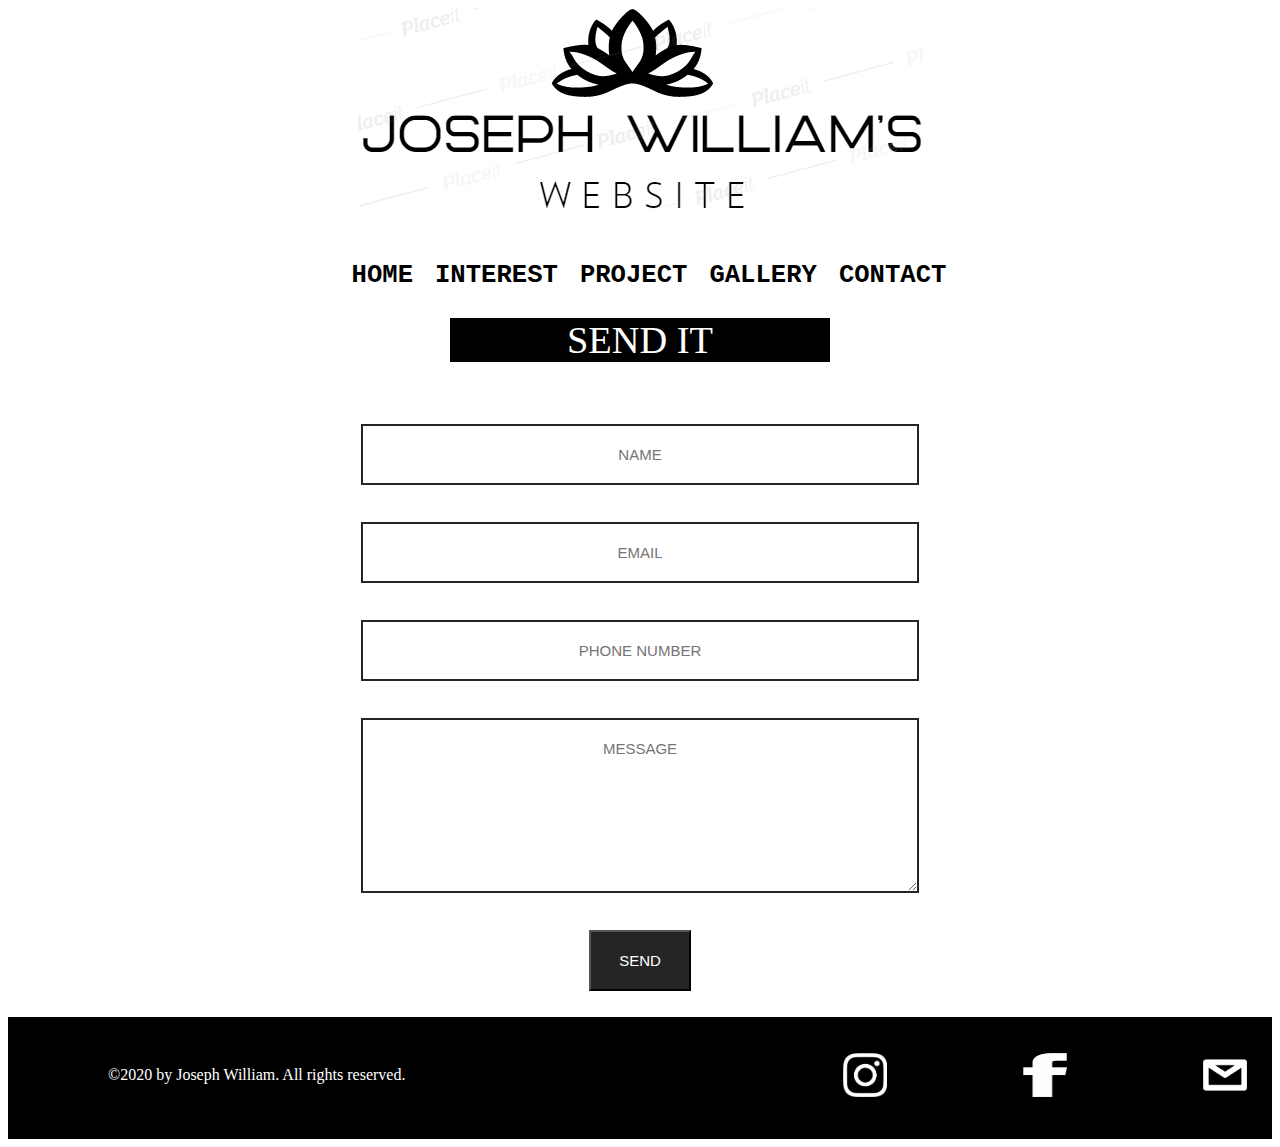
<file: contact.html>
<html>

<head>
    <link type="text/css" rel="stylesheet" href="contact.css" />
</head>

<body>
    <div class="responsive" id="header">
        <div id="logo"><img src="logoku.png"></div>
        <div id="nav">
            <a href="index.html">HOME</a>
            <a href="myinter.html">INTEREST</a>
            <a href="pro.html">PROJECT</a>
            <a href="gallery.html">GALLERY</a>
            <a href="contact.html">CONTACT</a>
        </div>
    </div>
    <div id="conword">
        <p>SEND IT</p>
    </div>
    <div id="contactform">
        <form action="/action_page.php">
            <input type="text" name="fname" id="fname" placeholder="Name">
            <input type="text" name="email" id="email" placeholder="Email">
            <input type="text" name="phone" id="phone" placeholder="Phone Number">
            <textarea name="message" id="message" placeholder="message"></textarea>
            <button type="send" id="send" value="Send">SEND</button>
        </form>
    </div>
    <div id="footer">
        <div>
            <p>©2020 by Joseph William. All rights reserved.</p>
            <a href="mailto:jwilliam@student.ciputra.ac.id"><img src="logo2.png"></a>
            <a href="https://www.facebook.com/people/Joseph-William-Santoso/100010709413185"><img src="logo3.png"></a>
            <a href="https://www.instagram.com/josephwilliam_10/"><img src="logo1.png"></a>
        </div>
    </div>
</body>

</html>
</file>
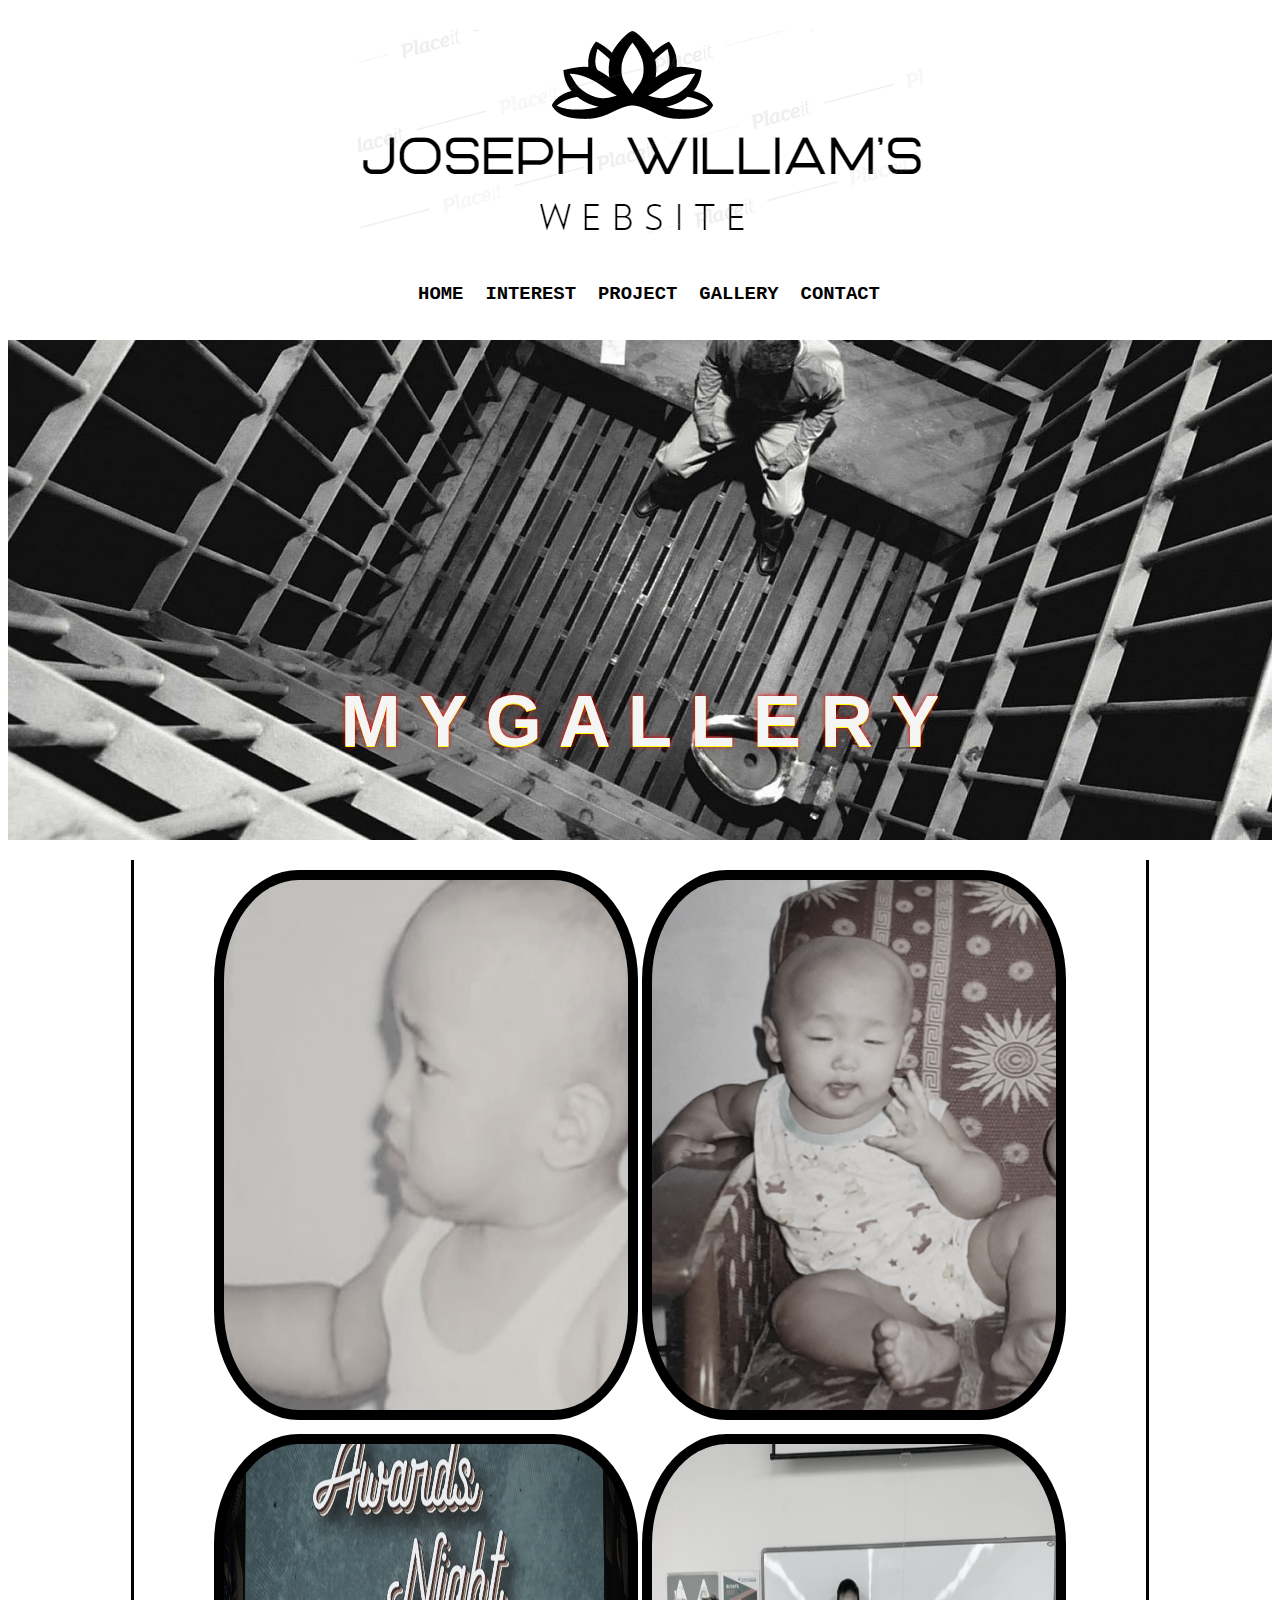
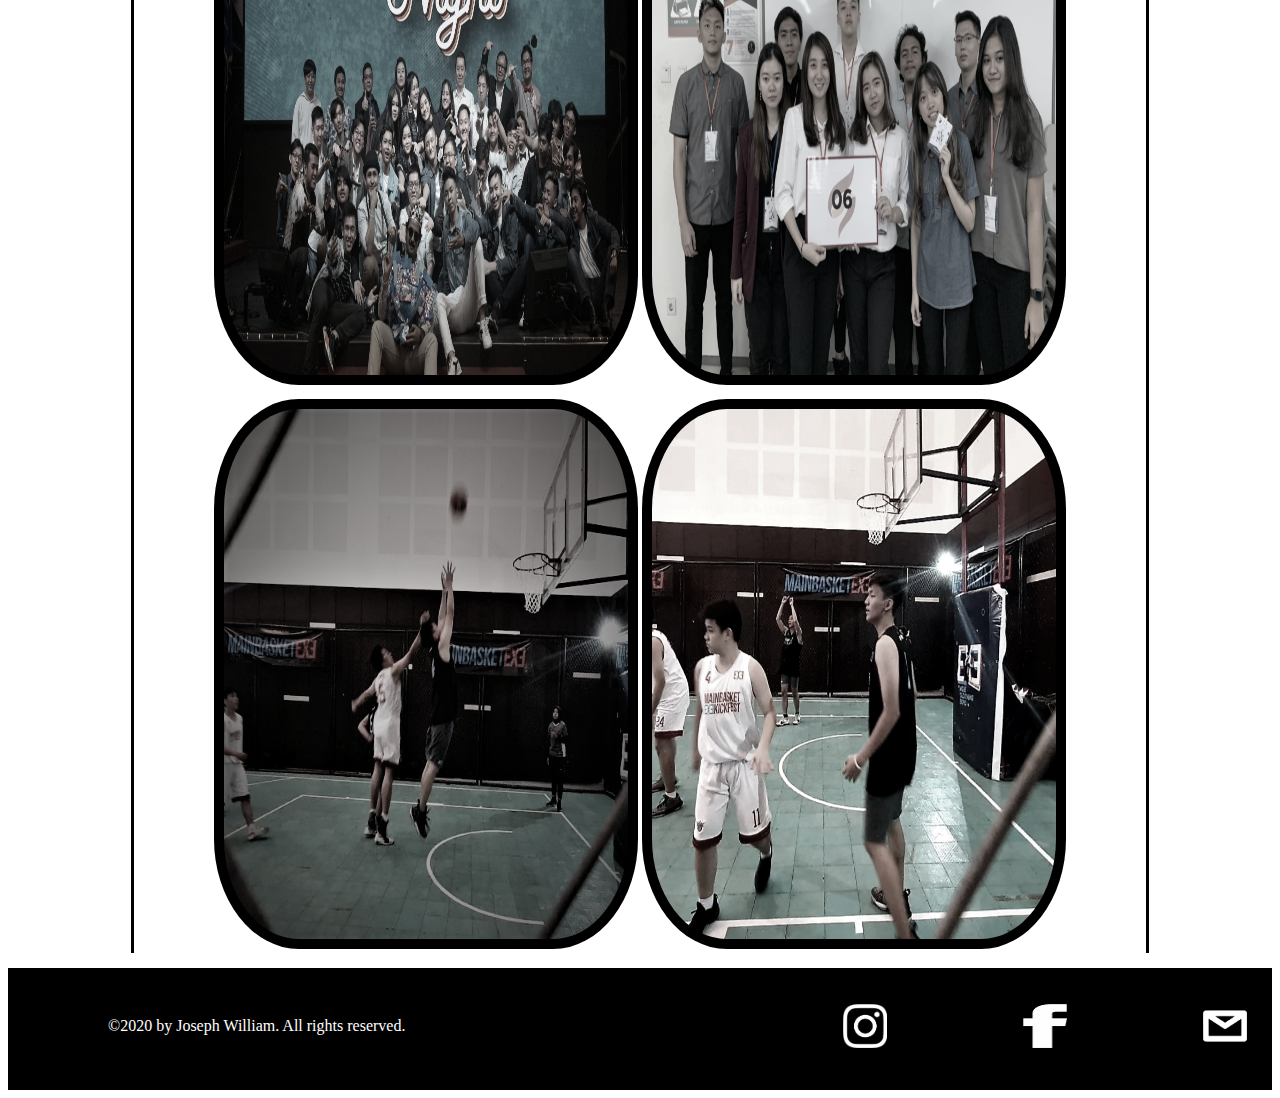
<file: gallery.html>
<html>

<head>
    <link type="text/css" rel="stylesheet" href="gallery.css" />
</head>

<body>
    <div id="header">
        <div id="logo"><img src="logoku.png"></div>
        <div id="nav">
            <a href="index.html">HOME</a>
            <a href="myinter.html">INTEREST</a>
            <a href="pro.html">PROJECT</a>
            <a href="gallery.html">GALLERY</a>
            <a href="contact.html">CONTACT</a>
        </div>
    </div>
    <div id="parallax4">
        <div id="open">
            <h4>M Y G A L L E R Y</h4>
        </div>
    </div>
    <div id="photo">
        <img src="gm4.jpg" id="2">
        <img src="gm7.jpg" id="2">
        <img src="gm5.jpg" id="2">
        <img src="gm6.jpg" id="2">
        <img src="gm8.jpg" id="2">
        <img src="oop.jpg" id="2">
    </div>
    <div id="footer">
        <div>
            <p>©2020 by Joseph William. All rights reserved.</p>
            <a href="mailto:jwilliam@student.ciputra.ac.id"><img src="logo2.png"></a>
            <a href="https://www.facebook.com/people/Joseph-William-Santoso/100010709413185"><img src="logo3.png"></a>
            <a href="https://www.instagram.com/josephwilliam_10/"><img src="logo1.png"></a>
        </div>
    </div>
</body>

</html>
</file>
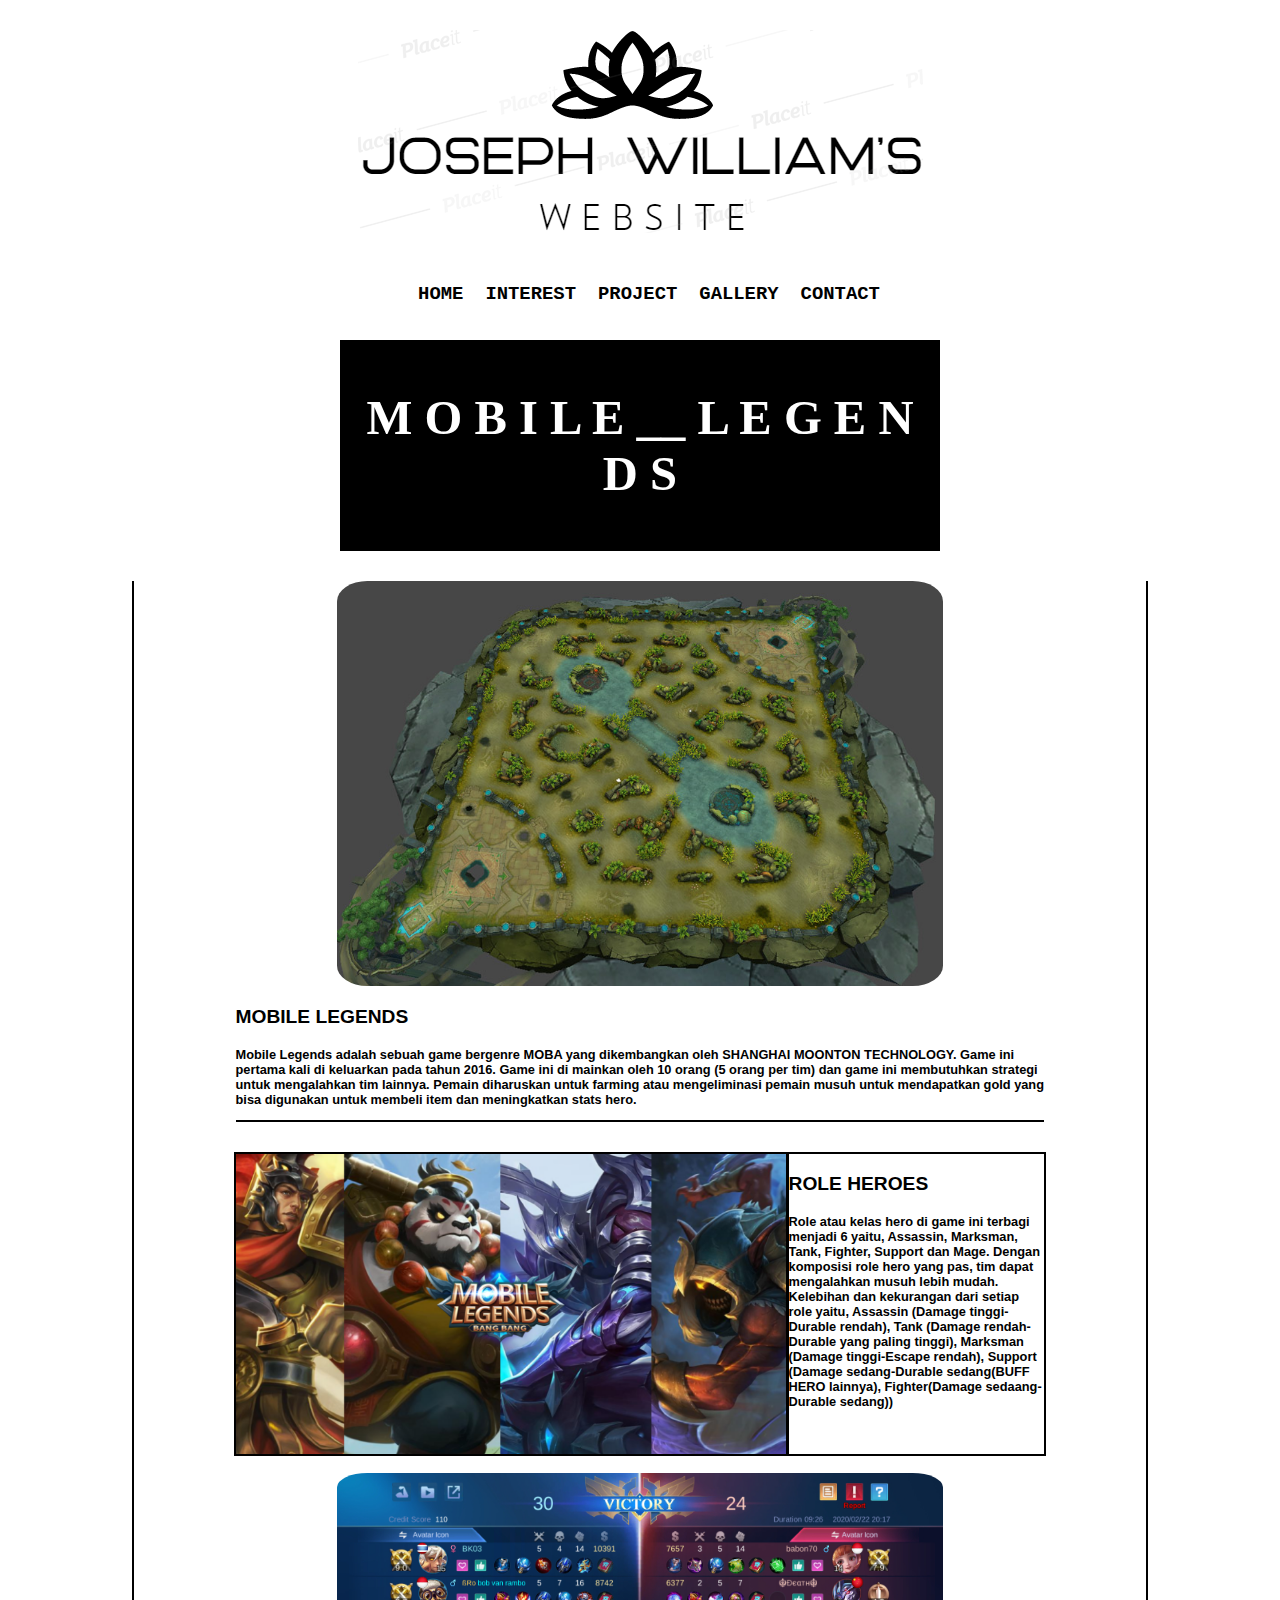
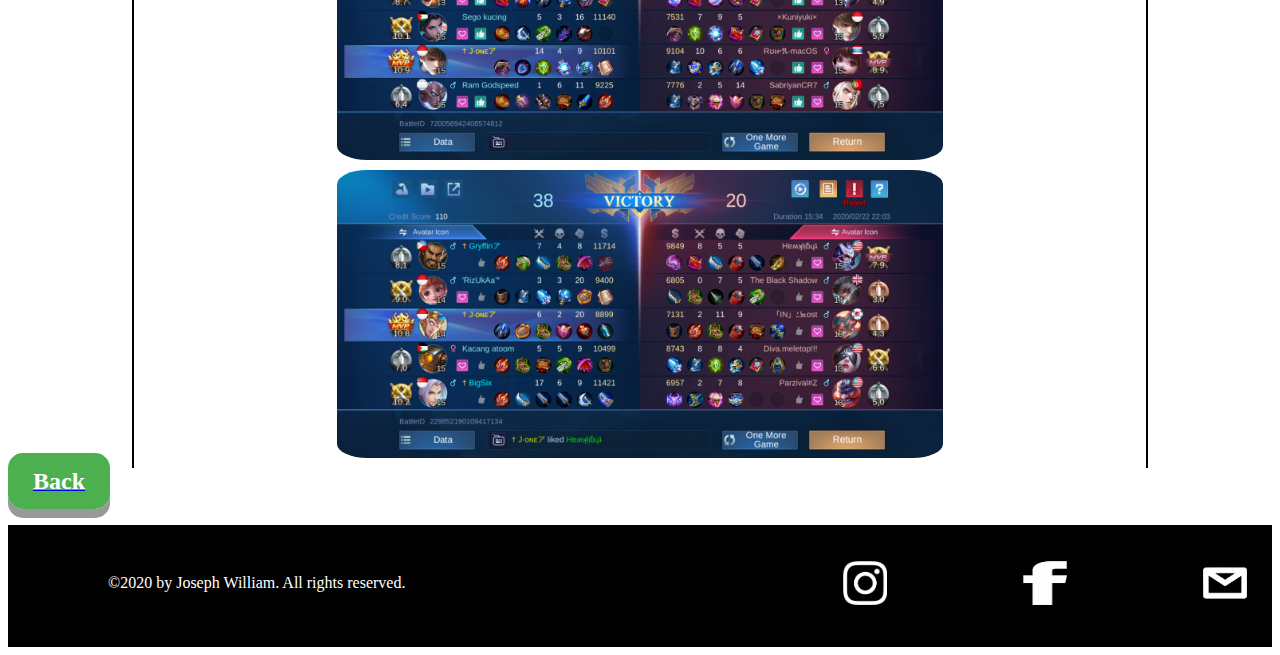
<file: ml.html>
<html>

<head>
    <link type="text/css" rel="stylesheet" href="inter.css" />
</head>

<body>
    <div id="header">
        <div id="logo"><img src="logoku.png"></div>
        <div id="nav">
            <a href="index.html">HOME</a>
            <a href="myinter.html">INTEREST</a>
            <a href="pro.html">PROJECT</a>
            <a href="gallery.html">GALLERY</a>
            <a href="contact.html">CONTACT</a>
        </div>
    </div>
    <div id="headm">
        <h3>M O B I L E __ L E G E N D S</h3>
    </div>
    <div id="ml1">
        <img src="ar.jpg">
        <div id="teks">
            <p>MOBILE LEGENDS</p>
            <p id="tx">Mobile Legends adalah sebuah game bergenre MOBA yang dikembangkan oleh SHANGHAI MOONTON
            TECHNOLOGY. Game
            ini pertama kali di keluarkan pada tahun 2016. Game ini di mainkan oleh 10 orang (5 orang per tim) dan
            game ini membutuhkan strategi untuk mengalahkan tim lainnya. Pemain diharuskan untuk farming atau
            mengeliminasi pemain musuh untuk mendapatkan gold yang bisa digunakan untuk membeli item dan
            meningkatkan stats hero.</p>
        </div>
        <div id="teks2">
            <p id="gamm"></p>
            <p>ROLE HEROES</p>
            <p id="tx">Role atau kelas hero di game ini terbagi menjadi 6 yaitu, Assassin, Marksman, Tank, Fighter,
                Support dan Mage. Dengan komposisi role hero yang pas, tim dapat mengalahkan musuh lebih mudah.
                Kelebihan dan kekurangan dari setiap role yaitu, Assassin (Damage tinggi-Durable rendah), Tank (Damage
                rendah-Durable yang paling tinggi), Marksman (Damage tinggi-Escape rendah), Support (Damage
                sedang-Durable sedang(BUFF HERO lainnya), Fighter(Damage sedaang-Durable sedang)) </p>
        </div>
        <img src="gm1.jpg" id="gml">
        <img src="gm2.jpg" id="gml">
    </div>
    <div id="butttt">
        <a href="myinter.html"><buttona id="buttt">Back</button></a>
        </div>
            <div id="footer">
                <div>
                    <p>©2020 by Joseph William. All rights reserved.</p>
                    <a href="mailto:jwilliam@student.ciputra.ac.id"><img src="logo2.png"></a>
                    <a href="https://www.facebook.com/people/Joseph-William-Santoso/100010709413185"><img src="logo3.png"></a>
                    <a href="https://www.instagram.com/josephwilliam_10/"><img src="logo1.png"></a>
                </div>
            </div>
</body>

</html>
</file>
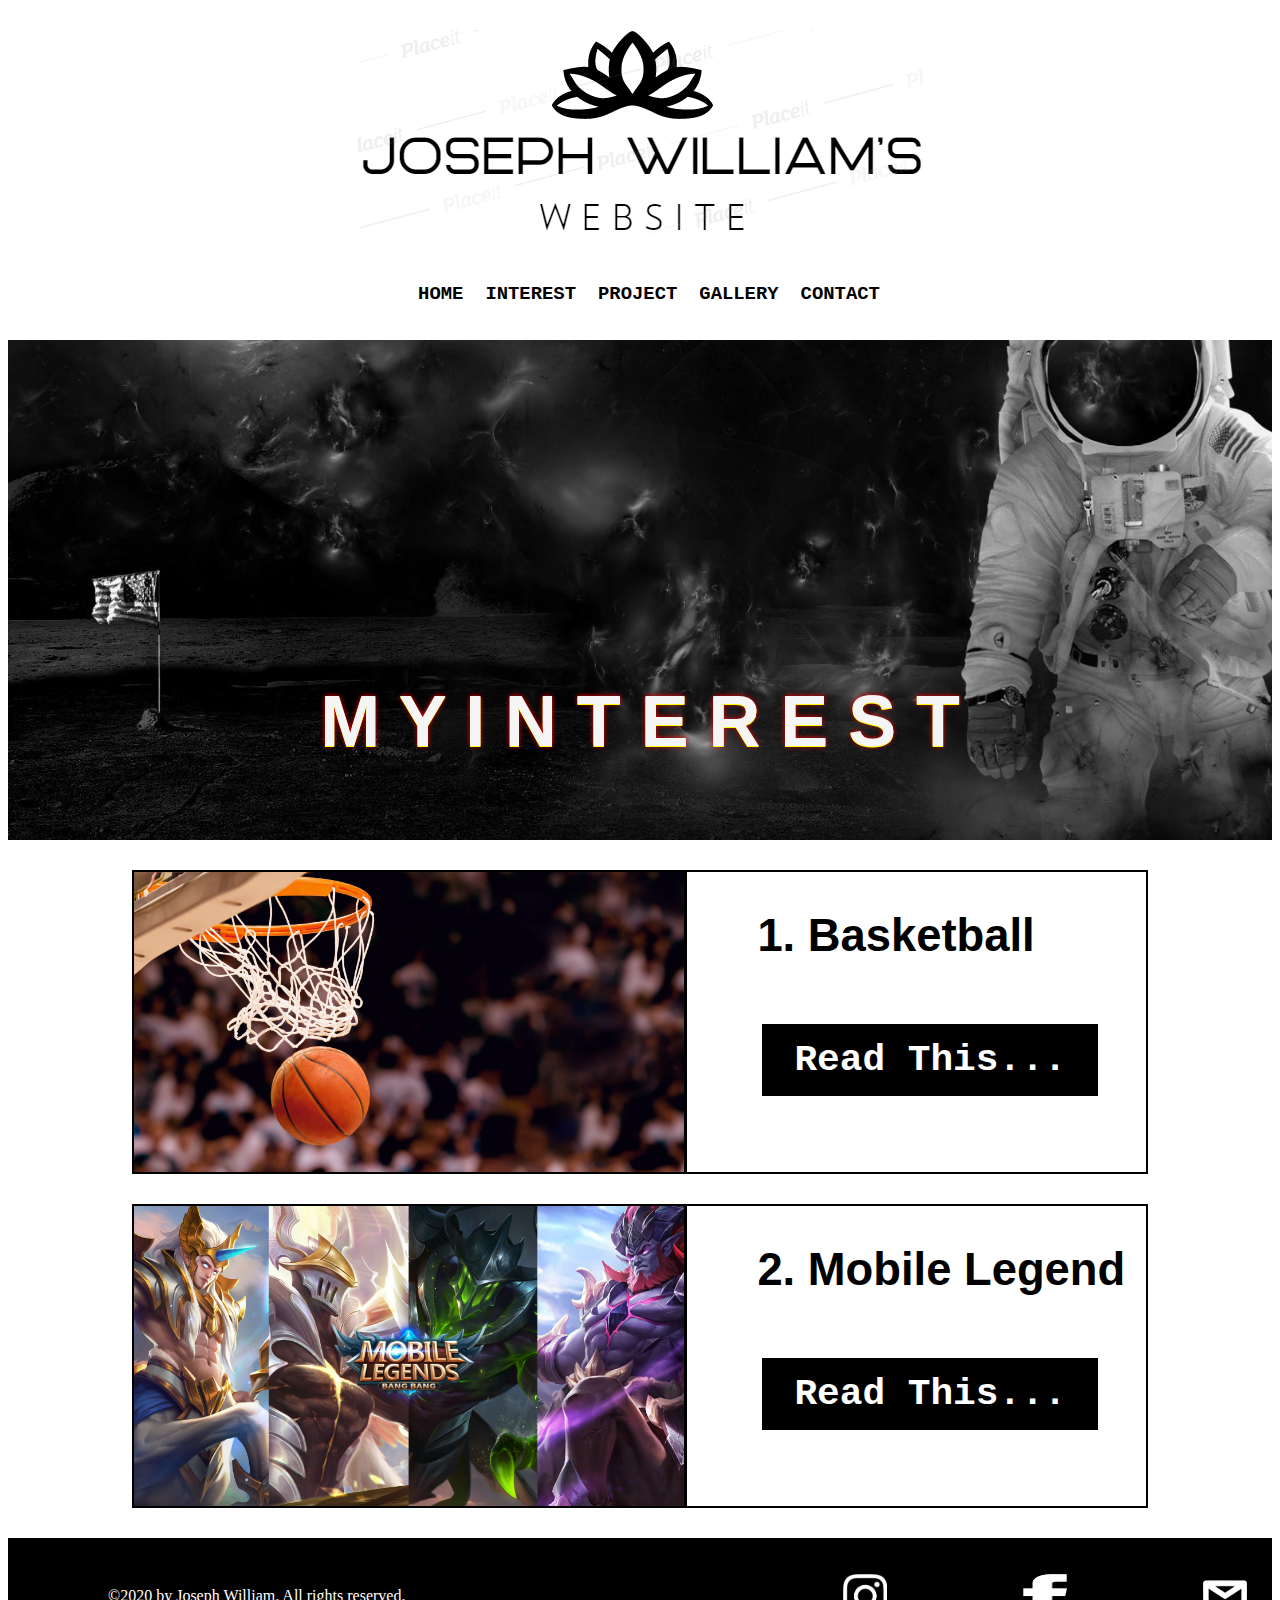
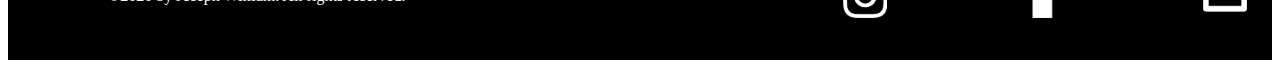
<file: myinter.html>
<html>

<head>
    <link type="text/css" rel="stylesheet" href="inter.css" />
</head>

<body>
    <div  id="header">
        <div id="logo"><img src="logoku.png" ></div>
        <div id="nav">
            <a href="index.html">HOME</a>
            <a href="myinter.html">INTEREST</a>
            <a href="pro.html">PROJECT</a>
            <a href="gallery.html">GALLERY</a>
            <a href="contact.html">CONTACT</a>
        </div>
    </div>
    <div id="parallax2">
        <div id="open">
            <h4>M Y   I N T E R E S T</h4>
        </div>
    </div>
    <div  id="basket">
        <p id="gambarBasket"></p>
        <h2 id="bword">1. Basketball</h2>
        <h3 id="button"><a href="basket.html">Read This...</a></h3>
    </div>
    <div id="ml">
        <p id="gambarML"></p>
        <h2 id="mword">2. Mobile Legend</h2>
        <h3 id="button2"><a href="ml.html">Read This...</a></h3>
    </div>
    <div id="footer">
        <div>
            <p>©2020 by Joseph William. All rights reserved.</p>
            <a href="mailto:jwilliam@student.ciputra.ac.id"><img src="logo2.png"></a>
            <a href="https://www.facebook.com/people/Joseph-William-Santoso/100010709413185"><img src="logo3.png"></a>
            <a href="https://www.instagram.com/josephwilliam_10/"><img src="logo1.png"></a>
        </div>
    </div>
</body>

</html>
</file>
<file: contact.css>
html{
    background-color: white;
}

#header{
    background-color: white;
    width: 100%; height: 210px;
    text-align: center;
    vertical-align: middle;
}

#logo{
    display: block;
    margin-left: auto;
    margin-right: auto;
    margin-bottom: 10px;
}

#nav{
    margin-top: 50px;
    margin-left: auto;
    margin-right: auto;
    margin-bottom: 15px;
    background-color: white;
    width: 50%; height: auto;
    text-align: center;
}

#nav a{
    text-decoration: none;
    color: black;
    font-weight: bolder;
    font-family: monospace;
    font-size: 2vw;
    margin-left: 18px;
}

#nav a:hover{
    color: rgb(19, 206, 181);
}

#conword{
    margin-top: 100px;
    background-color: black;
    color: white;
    font-size: 3vw;
    text-align: center;
    margin-right: auto ; margin-left: auto;
    width:30%;
}

#contactform{
    margin-left: auto;
    margin-right: auto;
    text-align: center;
}

#contactform form {
	margin-left: auto; margin-right: auto;
	padding: 24px 0 0;
	width: 620px;
}

#contactform form input, #contactform form textarea {
	border: 2px solid #252525;
	color: #252525;
	font-family: Arial, Helvetica, sans-serif;
	font-size: 15px;
	font-weight: normal;
    margin-bottom: 37px ;
    margin-left: auto; margin-right: auto;
	padding: 20px 10px;
	text-align: center;
	text-transform: uppercase;
	width: 90%;
}

#contactform form textarea {
	height: 175px;
	overflow: auto;
	resize: both;
}
#contactform form #send {
	background: #252525;
	color: #fff;
	font-family: "Arial Black", Gadget, sans-serif;
	font-size: 15px;
	font-weight: normal;
	display: inline-block;
	padding: 20px 28px;
    width: auto;
    margin-left: auto; margin-right: auto;
    margin-bottom: 10px;
}
#contactform form #send:hover {
	background: #fff;
	color: #252525;
    cursor: pointer;
    
}

#footer {
	background: black;
	margin: 0;
	padding: 36px 0 42px;
}
#footer div {
	margin: 0 auto;
	overflow: hidden;
	padding: 0;
	width: 100%;
}
#footer div p {
	color: #fff;
	float: left;
	line-height: 44px;
	margin: 0 0 0 100px;
	padding: 0;
}

#footer div a {
	float: right;
	list-style: none;
	margin: 0 25px;
	padding: 0;
	width: 130px;
}

#footer  a img { 
    float: right;
    width: 44px;height: 44px;
}
</file>
<file: gallery.css>
html{
    background-color: white;
}

#header{
    background-color: white;
    width: 100%; height: 210px;
    text-align: center;
    vertical-align: middle;
}

#logo{
    margin-top: 30px;
    display: block;
    font-size: 5vw;
    margin-left: auto;
    margin-right: auto;
}

#nav{
    margin-top: 50px;
    margin-left: auto;
    margin-right: auto;
    background-color: white;
    width: 50%; height: auto;
    text-align: center;
}

#nav a{
    text-decoration: none;
    color: black;
    font-weight: bolder;
    font-family: monospace;
    font-size: 0.5cm;
    margin-left: 18px;
}

#nav a:hover{
    color: rgb(19, 206, 181);
}

#parallax4{
    margin-top: 100px;
    background-image: url(g5.jpg);
    height: 500px;
    background-attachment: fixed;
    background-position: center;
    background-repeat: no-repeat;
    background-size: cover;
}

#open{
    text-shadow: 0 1px 0 yellow, 0 0 5px red;
    position: absolute;
    top: 80%;
    left: 50%;
    transform: translate(-50%, -50%);
    color: whitesmoke;
    font-size: 1.9cm;
    font-family: Verdana, Geneva, Tahoma, sans-serif;
    font-weight: bolder;
    text-align: center;
}

#photo{
    width: 80%; height: auto;
    margin-left: auto; margin-right: auto;
    margin-top: 20px;
    text-align: center;
    border-right: 3px solid black ;
    border-left: 3px solid black ;
}

#photo img{
    filter: grayscale(80%);
    margin-top: 10px;
    width: 40%; height: 60%;
    padding: 10px;
    background-color: black;
    border-radius: 20%;
}



#footer {
	background: black;
	margin-top: 15px;
    padding: 36px 0 42px;
}

#footer div {
	margin: 0 auto;
	overflow: hidden;
	padding: 0;
	width: 100%;
}

#footer div p {
	color: #fff;
	float: left;
	line-height: 44px;
	margin: 0 0 0 100px;
	padding: 0;
}

#footer div a {
	float: right;
	list-style: none;
	margin: 0 25px;
	padding: 0;
	width: 130px;
}

#footer  a img { 
    float: right;
    width: 44px;height: 44px;
}
</file>
<file: inter.css>
html{
    background-color: white;
}

#header{
    background-color: white;
    width: 100%; height: 210px;
    text-align: center;
    vertical-align: middle;
}

#logo{
    margin-top: 30px;
    display: block;
    font-size: 5vw;
    margin-left: auto;
    margin-right: auto;
}

#nav{
    margin-top: 50px;
    margin-left: auto;
    margin-right: auto;
    background-color: white;
    width: 50%; height: auto;
    text-align: center;
}

#nav a{
    text-decoration: none;
    color: black;
    font-weight: bolder;
    font-family: monospace;
    font-size: 0.5cm;
    margin-left: 18px;
}

#nav a:hover{
    color: rgb(19, 206, 181);
}

#parallax2{
    background-image: url(g3.jpg);
    height: 500px;
    margin-top: 100px;
    background-attachment: fixed;
    background-position: center;
    background-repeat: no-repeat;
    background-size: cover;
}

#open{
    text-shadow: 0 1px 0 yellow, 0 0 5px red;
    position: absolute;
    top: 80%;
    left: 50%;
    transform: translate(-50%, -50%);
    color: whitesmoke;
    font-size: 1.9cm;
    font-family: Verdana, Geneva, Tahoma, sans-serif;
    font-weight: bolder;
    text-align: center;
}

#basket{
    height: 300px; width: 80%;
    border: black 2px solid;
    margin-top: 30px;
    margin-left: auto;
    margin-right: auto;
}

#gambarBasket{
    background-image: url(basket.jpg);
    float: left;
    border-right: solid black 3px;
    margin-top: 0;
    width: 550px; height: 300px;
    background-size: cover;
}

#bword{
    margin-left: 70px;
    float: left;
    font-size: 1.2cm;
    color: black;
    font-weight: bolder;
    font-family: 'Segoe UI', Tahoma, Geneva, Verdana, sans-serif;
}

#button{
    float: left;
    border: none;
    margin-left: 75px;
    margin-top: 40px;
    text-align: center;
    display: inline-block  
}

#button a{
    font-size: 1cm;
    font-weight: bolder;
    font-family: 'Segoe UI', Tahoma, Geneva, Verdana, sans-serif;
    margin-right: 0px;
    margin-top: 160px;
    padding: 15px 32px;
    background-color: black;
    text-align: center;
    text-decoration: none;
    color: white;
    font-weight: bolder;
    font-family: monospace;
}

#button a:hover{
    padding: 15px 32px;
    background-color: white;
    color: black;
    border: black 2px solid;
}

#ml{
    height: 300px; width: 80%;
    border: black 2px solid;
    margin-top: 30px;
    margin-left: auto;
    margin-right: auto;
}

#gambarML{
    background-image: url(ml.png);
    float: left;
    border-right: solid black 3px;
    margin-top: 0;
    width: 550px; height: 300px;
    background-size: cover;
}

#mword{
    margin-left: 70px;
    float: left;
    font-size: 1.2cm;
    color: black;
    font-weight: bolder;
    font-family: 'Segoe UI', Tahoma, Geneva, Verdana, sans-serif;
}

#button2{
    float: left;
    border: none;
    margin-left: 75px;
    margin-top: 40px;
    text-align: center;
    display: inline-block  
}

#button2 a{
    font-size: 1cm;
    font-weight: bolder;
    font-family: 'Segoe UI', Tahoma, Geneva, Verdana, sans-serif;
    margin-right: 0px;
    margin-top: 160px;
    padding: 15px 32px;
    background-color: black;
    text-align: center;
    text-decoration: none;
    color: white;
    font-weight: bolder;
    font-family: monospace;
}

#button2 a:hover{
    padding: 15px 32px;
    background-color: white;
    color: black;
    border: black 2px solid;
}

#footer {
	background: black;
	margin-top: 30;
	padding: 36px 0 42px;
}

#footer div {
	margin: 0 auto;
	overflow: hidden;
	padding: 0;
	width: 100%;
}

#footer div p {
	color: #fff;
	float: left;
	line-height: 44px;
	margin: 0 0 0 100px;
	padding: 0;
}

#footer div a {
	float: right;
	list-style: none;
	margin: 0 25px;
	padding: 0;
	width: 130px;
}

#footer  a img { 
    float: right;
    width: 44px;height: 44px;
}

#head{
    margin-top: 100px;
    width: 30%;
    font-size: 1.1cm;
    margin-left: auto;
    margin-right: auto;
    padding: 1px 22px;
    background-color: black;
    color: white;
    text-align: center;
}

#basket1{
    height: auto; width: 80%;
    border-left: black 2px solid;
    border-right: black 2px solid;
    margin-top: 30px;
    margin-left: auto;
    margin-right: auto;
}

#basket1 video{
    margin-left: 46px;
    margin-right: 46px;
    border-radius: 20%;
    margin-top: 10px;
    width: 40%; height: 400px;
    padding: 10px;
    background-color: black;
}

#basket1 img{
    margin-left: 20%;
    margin-right: 20%;
    border-radius: 5%;
    width: 60%; height: auto;
}

#basket1 #teks{
    text-align: justify;
    line-height: 0.5cm;
}


#teks p{
    font-size: 1.5vw;
    font-weight: bolder;
    font-family: -apple-system, BlinkMacSystemFont, 'Segoe UI', Roboto, Oxygen, Ubuntu, Cantarell, 'Open Sans', 'Helvetica Neue', sans-serif;
}

#teks #tx{
    font-size: 1vw;
    font-weight: bold;
    font-family: -apple-system, BlinkMacSystemFont, 'Segoe UI', Roboto, Oxygen, Ubuntu, Cantarell, 'Open Sans', 'Helvetica Neue', sans-serif;

}

#teks{
    margin-left: 10%;
    width: 80%;
    border-bottom: solid 2px black;
}

#teks2 #gamlap{
    background-image: url(f.jpg);
    float: left;
    border-right: solid black 3px;
    margin-top: 0;
    width: 550px; height: 300px;
    background-size: cover;
}

#teks2 p{
    font-size: 1.5vw;
    font-weight: bolder;
    font-family: -apple-system, BlinkMacSystemFont, 'Segoe UI', Roboto, Oxygen, Ubuntu, Cantarell, 'Open Sans', 'Helvetica Neue', sans-serif;

}

#teks2 #tx{
    font-size: 1vw;
    font-weight: bold;
    font-family: -apple-system, BlinkMacSystemFont, 'Segoe UI', Roboto, Oxygen, Ubuntu, Cantarell, 'Open Sans', 'Helvetica Neue', sans-serif;

}

#teks2{
    height: 300px; width: 80%;
    border: black 2px solid;
    margin-top: 30px;
    margin-left: auto;
    margin-right: auto;
}

#buttt{
    font-size: 1cm;
    font-weight: bolder;
    text-decoration: none;
    color: black;
    clear: both;
}

#headm{
    margin-top: 100px;
    width: 44%;
    font-size: 1.1cm;
    margin-left: auto;
    margin-right: auto;
    padding: 1px 22px;
    background-color: black;
    color: white;
    text-align: center;
}

#ml1{
    height: auto; width: 80%;
    border-left: black 2px solid;
    border-right: black 2px solid;
    margin-top: 30px;
    margin-left: auto;
    margin-right: auto;
}

#teks2 #gamm{
    background-image: url(m1.png);
    float: left;
    border-right: solid black 3px;
    margin-top: 0;
    width: 550px; height: 300px;
    background-size: cover;
}

#gml{
    width: 40%;height: auto;
    border-radius: 5%;
    margin-bottom: 10px;
}

#ml1 img{
    margin-left: 20%;
    margin-right: 20%;
    border-radius: 5%;
    width: 60%; height: auto;
}

#buttt {
    padding: 15px 25px;
    font-size: 24px;
    text-align: center;
    cursor: pointer;
    outline: none;
    color: #fff;
    background-color: #4CAF50;
    border: none;
    border-radius: 15px;
    box-shadow: 0 9px #999;
}
  
#buttt:hover {background-color: #000000}
  
#buttt:active {
    background-color: #000000;
    box-shadow: 0 5px #666;
    transform: translateY(4px);
}
</file>
